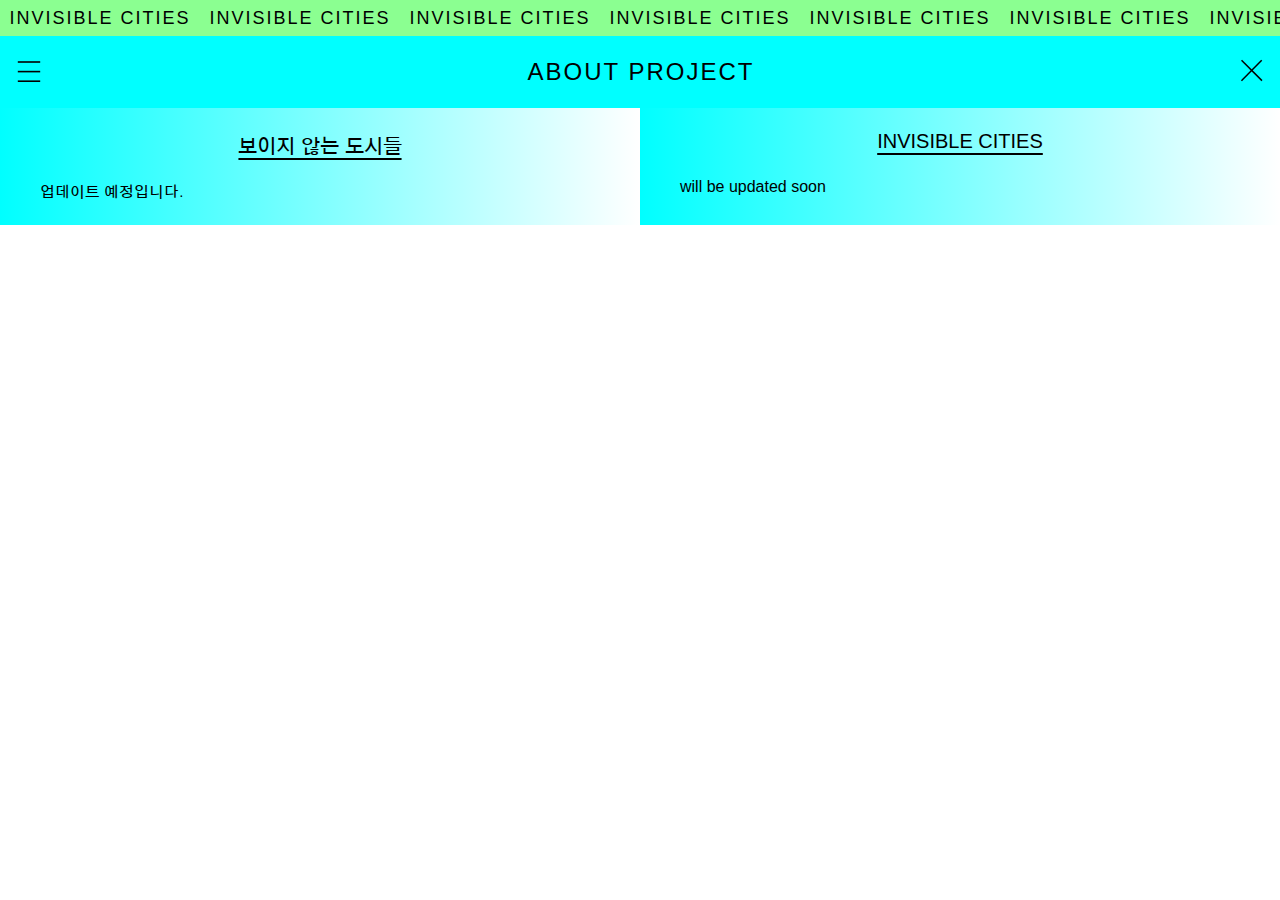
<file: about.html>
<!DOCTYPE html>
<html lang="en">
  <head>
    <meta charset="UTF-8">
    <meta http-equiv="X-UA-Compatible" content="IE=edge">
    <meta name="viewport" content="width=device-width, initial-scale=1.0">
    <link rel="stylesheet" href="assets/style.css">
    <title>Invisible Cities</title>
  </head>
  <body>
      <div class="banner-wrapper">
        <div class="banner-1">
          <div>INVISIBLE CITIES</div>
          <div>INVISIBLE CITIES</div>
          <div>INVISIBLE CITIES</div>
          <div>INVISIBLE CITIES</div>
          <div>INVISIBLE CITIES</div>
          <div>INVISIBLE CITIES</div>
          <div>INVISIBLE CITIES</div>
          <div>INVISIBLE CITIES</div>
          <div>INVISIBLE CITIES</div>
          <div>INVISIBLE CITIES</div>
        </div>
        <div class="banner-2">
          <div>INVISIBLE CITIES</div>
          <div>INVISIBLE CITIES</div>
          <div>INVISIBLE CITIES</div>
          <div>INVISIBLE CITIES</div>
          <div>INVISIBLE CITIES</div>
          <div>INVISIBLE CITIES</div>
          <div>INVISIBLE CITIES</div>
          <div>INVISIBLE CITIES</div>
          <div>INVISIBLE CITIES</div>
          <div>INVISIBLE CITIES</div>
        </div>
      </div>

      <div class="menu-popup hidden">
        <div class="menu-text">
          <div class="mt menu-intro">
            <a href="index.html">INTRO</a>
          </div>
          <div class="mt menu-about">
            <a href="about.html">ABOUT PROJECT</a>
          </div>
          <div class="mt menu-invsible-cities">
            <a href="invisible-cities.html">INVISIBLE CITIES</a>
          </div>
          <div class="mt menu-habitants">
            <a href="habitants.html">HABITANTS</a>
          </div>
          <div class="mt menu-data-silo">
            <a href="data-silo.html">DATA SILO</a>
          </div>
          <div class="mt menu-credits">
            <a href="credits.html">CREDITS</a>
          </div>
        </div>
        <div class="menu-sns">
          <div class="menu-facebook">
            <a href="https://facebook.com">
              <img class="logo facebook" src="assets/facebook.png">
            </a>
          </div>
          <div class="menu-instagram">
            <a href="https://instagram.com">
              <img class="logo instagram" src="assets/instagram.png">
            </a>
          </div>
        </div>
      </div>

      <div class="content-wrapper">
        <div class="nav-top about">
          <div class="menu">
            <img id="hamburger" src="assets/hamburger.svg" width="32" height="32" />
          </div>
          <div class="menu-title">ABOUT PROJECT</div>
          <div class="menu-exit">
            <a href="index.html">
              <img src="assets/close.svg" width="30" height="30" />
            </a>
          </div>
        </div>
        <div class="content about">
          <div class="korean-text about-gradient">
            <div class="korean-title">보이지 않는 도시들</div>
            <p class="korean-content">업데이트 예정입니다.</p>
          </div>
          <div class="english-text about-gradient">
            <div class="english-title">INVISIBLE CITIES</div>
            <p class="english-content">
              will be updated soon
              <br />
            </p>
          </div>
        </div>
      </div>
    </div>
    <script type="text/javascript" src="assets/menu.js"></script>
  </body>
</html>
</file>
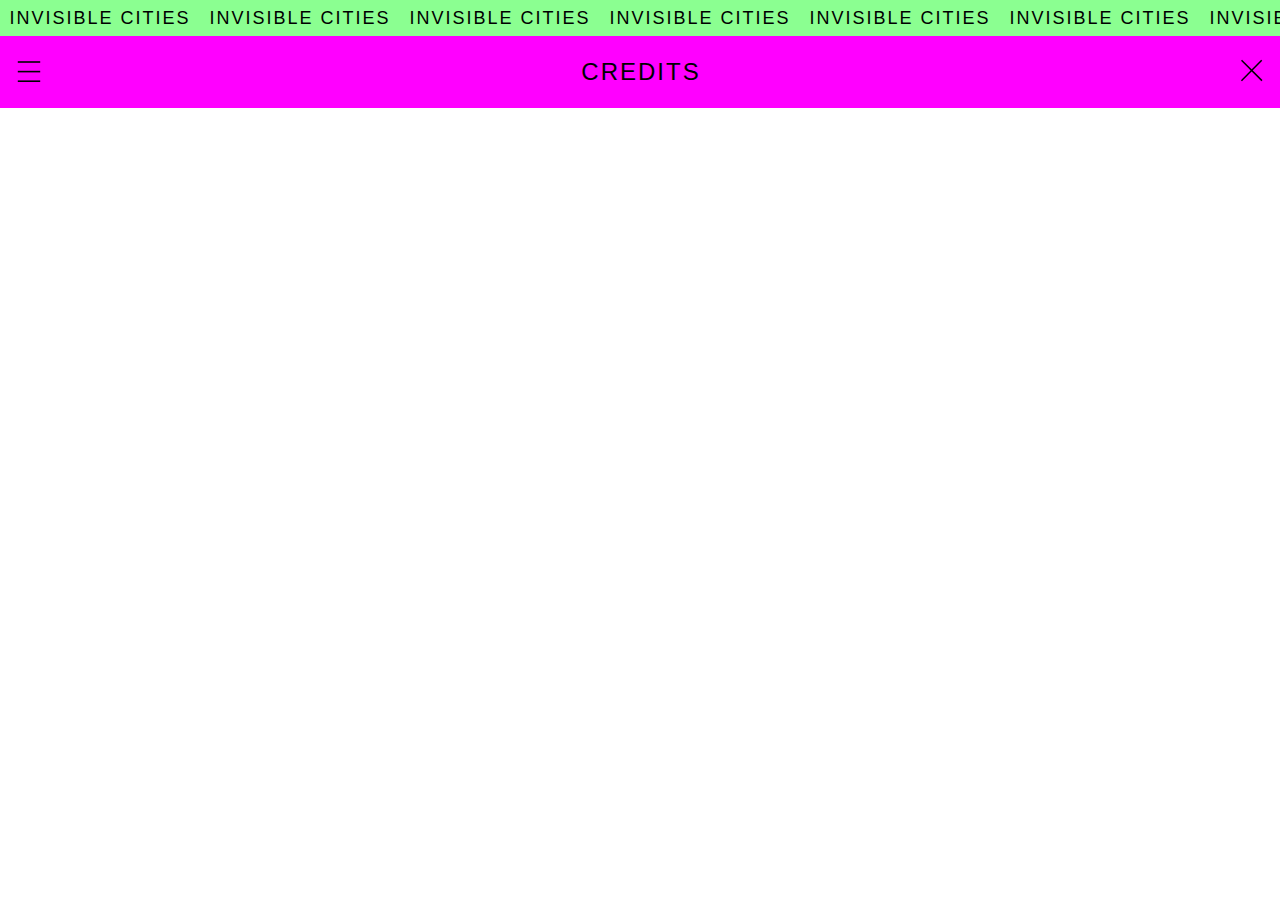
<file: credits.html>
<!DOCTYPE html>
<html lang="en">

  <head>
    <meta charset="UTF-8">
    <meta http-equiv="X-UA-Compatible" content="IE=edge">
    <meta name="viewport" content="width=device-width, initial-scale=1.0">
    <link rel="stylesheet" href="assets/style.css">
    <title>Invisible Cities</title>
  </head>

  <body>
    <div class="banner-wrapper">
      <div class="banner-1">
        <div>INVISIBLE CITIES</div>
        <div>INVISIBLE CITIES</div>
        <div>INVISIBLE CITIES</div>
        <div>INVISIBLE CITIES</div>
        <div>INVISIBLE CITIES</div>
        <div>INVISIBLE CITIES</div>
        <div>INVISIBLE CITIES</div>
        <div>INVISIBLE CITIES</div>
        <div>INVISIBLE CITIES</div>
        <div>INVISIBLE CITIES</div>
      </div>
      <div class="banner-2">
        <div>INVISIBLE CITIES</div>
        <div>INVISIBLE CITIES</div>
        <div>INVISIBLE CITIES</div>
        <div>INVISIBLE CITIES</div>
        <div>INVISIBLE CITIES</div>
        <div>INVISIBLE CITIES</div>
        <div>INVISIBLE CITIES</div>
        <div>INVISIBLE CITIES</div>
        <div>INVISIBLE CITIES</div>
        <div>INVISIBLE CITIES</div>
      </div>
    </div>


    <div class="menu-popup hidden">
      <div class="menu-text">
        <div class="mt menu-intro">
          <a href="index.html">INTRO</a>
        </div>
        <div class="mt menu-about">
          <a href="about.html">ABOUT PROJECT</a>
        </div>
        <div class="mt menu-invsible-cities">
          <a href="invisible-cities.html">INVISIBLE CITIES</a>
        </div>
        <div class="mt menu-habitants">
          <a href="habitants.html">HABITANTS</a>
        </div>
        <div class="mt menu-data-silo">
          <a href="data-silo.html">DATA SILO</a>
        </div>
        <div class="mt menu-credits">
          <a href="credits.html">CREDITS</a>
        </div>
      </div>
      <div class="menu-sns">
        <div class="menu-facebook">
          <a href="https://facebook.com">
            <img class="logo facebook" src="assets/facebook.png">
          </a>
        </div>
        <div class="menu-instagram">
          <a href="https://instagram.com">
            <img class="logo instagram" src="assets/instagram.png">
          </a>
        </div>
      </div>
    </div>

    <div class="content-wrapper credits">
      <div class="nav-top credits">
        <div class="menu">
          <img id="hamburger" src="assets/hamburger.svg" width="32" height="32" />
        </div>
        <div class="menu-title">CREDITS</div>
        <div class="menu-exit">
          <a href="index.html">
            <img src="assets/close.svg" width="30" height="30" />
          </a>
        </div>
      </div>

      <div class="content credits">
        <div class="credits-gradient"></div>
        <div class="credits-gradient"></div>
        <div class="credits-gradient"></div>
      </div>
    </div>

    <script type="text/javascript" src="assets/menu.js"></script>
  </body>

</html>
</file>
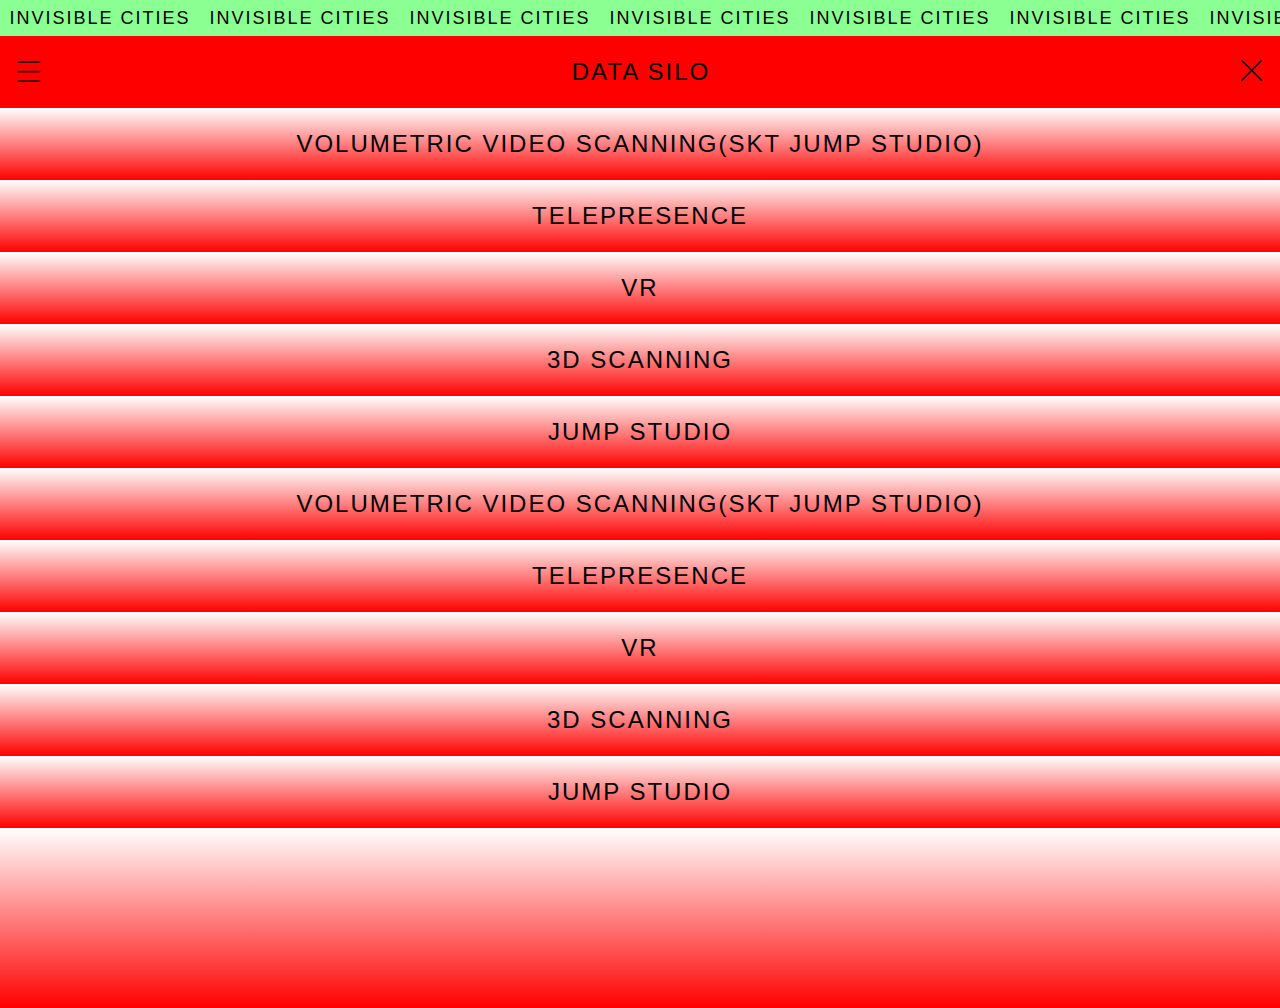
<file: data-silo.html>
<!DOCTYPE html>
<html lang="en">
  <head>
    <meta charset="UTF-8">
    <meta http-equiv="X-UA-Compatible" content="IE=edge">
    <meta name="viewport" content="width=device-width, initial-scale=1.0">
    <link rel="stylesheet" href="assets/style.css">
    <title>Invisible Cities</title>
  </head>
  <body>
    <div class="banner-wrapper">
      <div class="banner-1">
        <div>INVISIBLE CITIES</div>
        <div>INVISIBLE CITIES</div>
        <div>INVISIBLE CITIES</div>
        <div>INVISIBLE CITIES</div>
        <div>INVISIBLE CITIES</div>
        <div>INVISIBLE CITIES</div>
        <div>INVISIBLE CITIES</div>
        <div>INVISIBLE CITIES</div>
        <div>INVISIBLE CITIES</div>
        <div>INVISIBLE CITIES</div>
      </div>
      <div class="banner-2">
        <div>INVISIBLE CITIES</div>
        <div>INVISIBLE CITIES</div>
        <div>INVISIBLE CITIES</div>
        <div>INVISIBLE CITIES</div>
        <div>INVISIBLE CITIES</div>
        <div>INVISIBLE CITIES</div>
        <div>INVISIBLE CITIES</div>
        <div>INVISIBLE CITIES</div>
        <div>INVISIBLE CITIES</div>
        <div>INVISIBLE CITIES</div>
      </div>
    </div>

    <div class="menu-popup hidden">
      <div class="menu-text">
        <div class="mt menu-intro">
          <a href="index.html">INTRO</a>
        </div>
        <div class="mt menu-about">
          <a href="about.html">ABOUT PROJECT</a>
        </div>
        <div class="mt menu-invsible-cities">
          <a href="invisible-cities.html">INVISIBLE CITIES</a>
        </div>
        <div class="mt menu-habitants">
          <a href="habitants.html">HABITANTS</a>
        </div>
        <div class="mt menu-data-silo">
          <a href="data-silo.html">DATA SILO</a>
        </div>
        <div class="mt menu-credits">
          <a href="credits.html">CREDITS</a>
        </div>
      </div>
      <div class="menu-sns">
        <div class="menu-facebook">
          <a href="https://facebook.com">
            <img class="logo facebook" src="assets/facebook.png">
          </a>
        </div>
        <div class="menu-instagram">
          <a href="https://instagram.com">
            <img class="logo instagram" src="assets/instagram.png">
          </a>
        </div>
      </div>
    </div>

    <div class="content-wrapper">
      <div class="nav-top data-silo">
        <div class="menu">
          <img id="hamburger" src="assets/hamburger.svg" width="32" height="32" />
        </div>
        <div class="menu-title">DATA SILO</div>
        <div class="menu-exit">
          <a href="index.html">
            <img src="assets/close.svg" width="30" height="30" />
          </a>
        </div>
      </div>

      <div class="content data-silo">

        <div class="list-item data-silo-gradient list-item-enlarge">VOLUMETRIC VIDEO SCANNING(SKT JUMP STUDIO)</div>
        <div class="slidedown hidden">
          <div class="photo">
              <img src="assets/habitants/sample.png">
              <div class="photo-caption">
                <a href="assets/data-silo/sample.pdf">VIEW PDF</a>
              </div>
          </div>
          <div class="korean-text">
            <div class="korean-title">
              볼류메트릭 비디오 스캐닝
            </div>
            <p class="korean-content">
              '포맷'은 소프트웨어 코드를 사용하여 만든 단편 영화입니다.
              실제 데이터 위성 이미지를 통해 여행하고 합성 구름 형성 구조를 횡단하는 동안 청중은 우주 비행사의 역할을 맡아 소외되지만 친숙한 환경에서 다양한 거시적 및 미시적 수준에서 느리게 변화하는
              오디오 및 시각적 텍스처를 관찰하도록 초대됩니다.
            </p>
          </div>
          <div class="english-text">
            <div class="english-title">
              VOLUMETRIC VIDEO SCANNING
            </div>
            <p class="english-content">
              ‘Formations’ is a short film created with the use of software code. While travelling through real data
              satellite imagery and traversing constructs of synthetic cloud formations, the audience is invited to take
              on the role of an astronaut, observing slow changing audio and visual textures on various macro and micro
              scale levels in an alienated but familiar setting.
            </p>
          </div>
        </div>

        <div class="list-item data-silo-gradient">TELEPRESENCE</div>
        <div class="slidedown hidden">
          <div class="photo">
            <img src="assets/habitants/sample.png">
            <div class="photo-caption">
              <a href="assets/data-silo/sample.pdf">VIEW PDF</a>
            </div>
          </div>
          <div class="korean-text">
            <div class="korean-title">
              볼류메트릭 비디오 스캐닝
            </div>
            <p class="korean-content">
              '포맷'은 소프트웨어 코드를 사용하여 만든 단편 영화입니다.
              실제 데이터 위성 이미지를 통해 여행하고 합성 구름 형성 구조를 횡단하는 동안 청중은 우주 비행사의 역할을 맡아 소외되지만 친숙한 환경에서 다양한 거시적 및 미시적 수준에서 느리게 변화하는
              오디오 및 시각적 텍스처를 관찰하도록 초대됩니다.
            </p>
          </div>
          <div class="english-text">
            <div class="english-title">
              VOLUMETRIC VIDEO SCANNING
            </div>
            <p class="english-content">
              ‘Formations’ is a short film created with the use of software code. While travelling through real data
              satellite imagery and traversing constructs of synthetic cloud formations, the audience is invited to take
              on the role of an astronaut, observing slow changing audio and visual textures on various macro and micro
              scale levels in an alienated but familiar setting.
            </p>
          </div>
        </div>

        <div class="list-item data-silo-gradient">VR</div>
        <div class="slidedown hidden">
          <div class="photo">
            <img src="assets/habitants/sample.png">
            <div class="photo-caption">
              <a href="assets/data-silo/sample.pdf">VIEW PDF</a>
            </div>
          </div>
          <div class="korean-text">
            <div class="korean-title">
              볼류메트릭 비디오 스캐닝
            </div>
            <p class="korean-content">
              '포맷'은 소프트웨어 코드를 사용하여 만든 단편 영화입니다.
              실제 데이터 위성 이미지를 통해 여행하고 합성 구름 형성 구조를 횡단하는 동안 청중은 우주 비행사의 역할을 맡아 소외되지만 친숙한 환경에서 다양한 거시적 및 미시적 수준에서 느리게 변화하는
              오디오 및 시각적 텍스처를 관찰하도록 초대됩니다.
            </p>
          </div>
          <div class="english-text">
            <div class="english-title">
              VOLUMETRIC VIDEO SCANNING
            </div>
            <p class="english-content">
              ‘Formations’ is a short film created with the use of software code. While travelling through real data
              satellite imagery and traversing constructs of synthetic cloud formations, the audience is invited to take
              on the role of an astronaut, observing slow changing audio and visual textures on various macro and micro
              scale levels in an alienated but familiar setting.
            </p>
          </div>
        </div>

        <div class="list-item data-silo-gradient">3D SCANNING</div>
        <div class="slidedown hidden">
          <div class="photo">
            <img src="assets/habitants/sample.png">
            <div class="photo-caption">
              <a href="assets/data-silo/sample.pdf">VIEW PDF</a>
            </div>
          </div>
          <div class="korean-text">
            <div class="korean-title">
              볼류메트릭 비디오 스캐닝
            </div>
            <p class="korean-content">
              '포맷'은 소프트웨어 코드를 사용하여 만든 단편 영화입니다.
              실제 데이터 위성 이미지를 통해 여행하고 합성 구름 형성 구조를 횡단하는 동안 청중은 우주 비행사의 역할을 맡아 소외되지만 친숙한 환경에서 다양한 거시적 및 미시적 수준에서 느리게 변화하는
              오디오 및 시각적 텍스처를 관찰하도록 초대됩니다.
            </p>
          </div>
          <div class="english-text">
            <div class="english-title">
              VOLUMETRIC VIDEO SCANNING
            </div>
            <p class="english-content">
              ‘Formations’ is a short film created with the use of software code. While travelling through real data
              satellite imagery and traversing constructs of synthetic cloud formations, the audience is invited to take
              on the role of an astronaut, observing slow changing audio and visual textures on various macro and micro
              scale levels in an alienated but familiar setting.
            </p>
          </div>
        </div>

        <div class="list-item data-silo-gradient">JUMP STUDIO</div>
        <div class="slidedown hidden">
          <div class="photo">
            <img src="assets/habitants/sample.png">
            <div class="photo-caption">
              <a href="assets/data-silo/sample.pdf">VIEW PDF</a>
            </div>
          </div>
          <div class="korean-text">
            <div class="korean-title">
              볼류메트릭 비디오 스캐닝
            </div>
            <p class="korean-content">
              '포맷'은 소프트웨어 코드를 사용하여 만든 단편 영화입니다.
              실제 데이터 위성 이미지를 통해 여행하고 합성 구름 형성 구조를 횡단하는 동안 청중은 우주 비행사의 역할을 맡아 소외되지만 친숙한 환경에서 다양한 거시적 및 미시적 수준에서 느리게 변화하는
              오디오 및 시각적 텍스처를 관찰하도록 초대됩니다.
            </p>
          </div>
          <div class="english-text">
            <div class="english-title">
              VOLUMETRIC VIDEO SCANNING
            </div>
            <p class="english-content">
              ‘Formations’ is a short film created with the use of software code. While travelling through real data
              satellite imagery and traversing constructs of synthetic cloud formations, the audience is invited to take
              on the role of an astronaut, observing slow changing audio and visual textures on various macro and micro
              scale levels in an alienated but familiar setting.
            </p>
          </div>
        </div>

        <div class="list-item data-silo-gradient list-item-enlarge">VOLUMETRIC VIDEO SCANNING(SKT JUMP STUDIO)</div>
        <div class="slidedown hidden">
          <div class="photo">
            <img src="assets/habitants/sample.png">
            <div class="photo-caption">
              <a href="assets/data-silo/sample.pdf">VIEW PDF</a>
            </div>
          </div>
          <div class="korean-text">
            <div class="korean-title">
              볼류메트릭 비디오 스캐닝
            </div>
            <p class="korean-content">
              '포맷'은 소프트웨어 코드를 사용하여 만든 단편 영화입니다.
              실제 데이터 위성 이미지를 통해 여행하고 합성 구름 형성 구조를 횡단하는 동안 청중은 우주 비행사의 역할을 맡아 소외되지만 친숙한 환경에서 다양한 거시적 및 미시적 수준에서 느리게 변화하는
              오디오 및 시각적 텍스처를 관찰하도록 초대됩니다.
            </p>
          </div>
          <div class="english-text">
            <div class="english-title">
              VOLUMETRIC VIDEO SCANNING
            </div>
            <p class="english-content">
              ‘Formations’ is a short film created with the use of software code. While travelling through real data
              satellite imagery and traversing constructs of synthetic cloud formations, the audience is invited to take
              on the role of an astronaut, observing slow changing audio and visual textures on various macro and micro
              scale levels in an alienated but familiar setting.
            </p>
          </div>
        </div>

        <div class="list-item data-silo-gradient">TELEPRESENCE</div>
        <div class="slidedown hidden">
          <div class="photo">
            <img src="assets/habitants/sample.png">
            <div class="photo-caption">
              <a href="assets/data-silo/sample.pdf">VIEW PDF</a>
            </div>
          </div>
          <div class="korean-text">
            <div class="korean-title">
              볼류메트릭 비디오 스캐닝
            </div>
            <p class="korean-content">
              '포맷'은 소프트웨어 코드를 사용하여 만든 단편 영화입니다.
              실제 데이터 위성 이미지를 통해 여행하고 합성 구름 형성 구조를 횡단하는 동안 청중은 우주 비행사의 역할을 맡아 소외되지만 친숙한 환경에서 다양한 거시적 및 미시적 수준에서 느리게 변화하는
              오디오 및 시각적 텍스처를 관찰하도록 초대됩니다.
            </p>
          </div>
          <div class="english-text">
            <div class="english-title">
              VOLUMETRIC VIDEO SCANNING
            </div>
            <p class="english-content">
              ‘Formations’ is a short film created with the use of software code. While travelling through real data
              satellite imagery and traversing constructs of synthetic cloud formations, the audience is invited to take
              on the role of an astronaut, observing slow changing audio and visual textures on various macro and micro
              scale levels in an alienated but familiar setting.
            </p>
          </div>
        </div>

        <div class="list-item data-silo-gradient">VR</div>
        <div class="slidedown hidden">
          <div class="photo">
            <img src="assets/habitants/sample.png">
            <div class="photo-caption">
              <a href="assets/data-silo/sample.pdf">VIEW PDF</a>
            </div>
          </div>
          <div class="korean-text">
            <div class="korean-title">
              볼류메트릭 비디오 스캐닝
            </div>
            <p class="korean-content">
              '포맷'은 소프트웨어 코드를 사용하여 만든 단편 영화입니다.
              실제 데이터 위성 이미지를 통해 여행하고 합성 구름 형성 구조를 횡단하는 동안 청중은 우주 비행사의 역할을 맡아 소외되지만 친숙한 환경에서 다양한 거시적 및 미시적 수준에서 느리게 변화하는
              오디오 및 시각적 텍스처를 관찰하도록 초대됩니다.
            </p>
          </div>
          <div class="english-text">
            <div class="english-title">
              VOLUMETRIC VIDEO SCANNING
            </div>
            <p class="english-content">
              ‘Formations’ is a short film created with the use of software code. While travelling through real data
              satellite imagery and traversing constructs of synthetic cloud formations, the audience is invited to take
              on the role of an astronaut, observing slow changing audio and visual textures on various macro and micro
              scale levels in an alienated but familiar setting.
            </p>
          </div>
        </div>

        <div class="list-item data-silo-gradient">3D SCANNING</div>
        <div class="slidedown hidden">
          <div class="photo">
            <img src="assets/habitants/sample.png">
            <div class="photo-caption">
              <a href="assets/data-silo/sample.pdf">VIEW PDF</a>
            </div>
          </div>
          <div class="korean-text">
            <div class="korean-title">
              볼류메트릭 비디오 스캐닝
            </div>
            <p class="korean-content">
              '포맷'은 소프트웨어 코드를 사용하여 만든 단편 영화입니다.
              실제 데이터 위성 이미지를 통해 여행하고 합성 구름 형성 구조를 횡단하는 동안 청중은 우주 비행사의 역할을 맡아 소외되지만 친숙한 환경에서 다양한 거시적 및 미시적 수준에서 느리게 변화하는
              오디오 및 시각적 텍스처를 관찰하도록 초대됩니다.
            </p>
          </div>
          <div class="english-text">
            <div class="english-title">
              VOLUMETRIC VIDEO SCANNING
            </div>
            <p class="english-content">
              ‘Formations’ is a short film created with the use of software code. While travelling through real data
              satellite imagery and traversing constructs of synthetic cloud formations, the audience is invited to take
              on the role of an astronaut, observing slow changing audio and visual textures on various macro and micro
              scale levels in an alienated but familiar setting.
            </p>
          </div>
        </div>

        <div class="list-item data-silo-gradient">JUMP STUDIO</div>
        <div class="slidedown hidden">
          <div class="photo">
            <img src="assets/habitants/sample.png">
            <div class="photo-caption">
              <a href="assets/data-silo/sample.pdf">VIEW PDF</a>
            </div>
          </div>
          <div class="korean-text">
            <div class="korean-title">
              볼류메트릭 비디오 스캐닝
            </div>
            <p class="korean-content">
              '포맷'은 소프트웨어 코드를 사용하여 만든 단편 영화입니다.
              실제 데이터 위성 이미지를 통해 여행하고 합성 구름 형성 구조를 횡단하는 동안 청중은 우주 비행사의 역할을 맡아 소외되지만 친숙한 환경에서 다양한 거시적 및 미시적 수준에서 느리게 변화하는
              오디오 및 시각적 텍스처를 관찰하도록 초대됩니다.
            </p>
          </div>
          <div class="english-text">
            <div class="english-title">
              VOLUMETRIC VIDEO SCANNING
            </div>
            <p class="english-content">
              ‘Formations’ is a short film created with the use of software code. While travelling through real data
              satellite imagery and traversing constructs of synthetic cloud formations, the audience is invited to take
              on the role of an astronaut, observing slow changing audio and visual textures on various macro and micro
              scale levels in an alienated but familiar setting.
            </p>
          </div>
        </div>
        <div class="footer-item-data">

        </div>
      </div>
    </div>
    <script type="text/javascript" src="assets/toggle.js"></script>
    <script type="text/javascript" src="assets/menu.js"></script>
  </body>
</html>
</file>
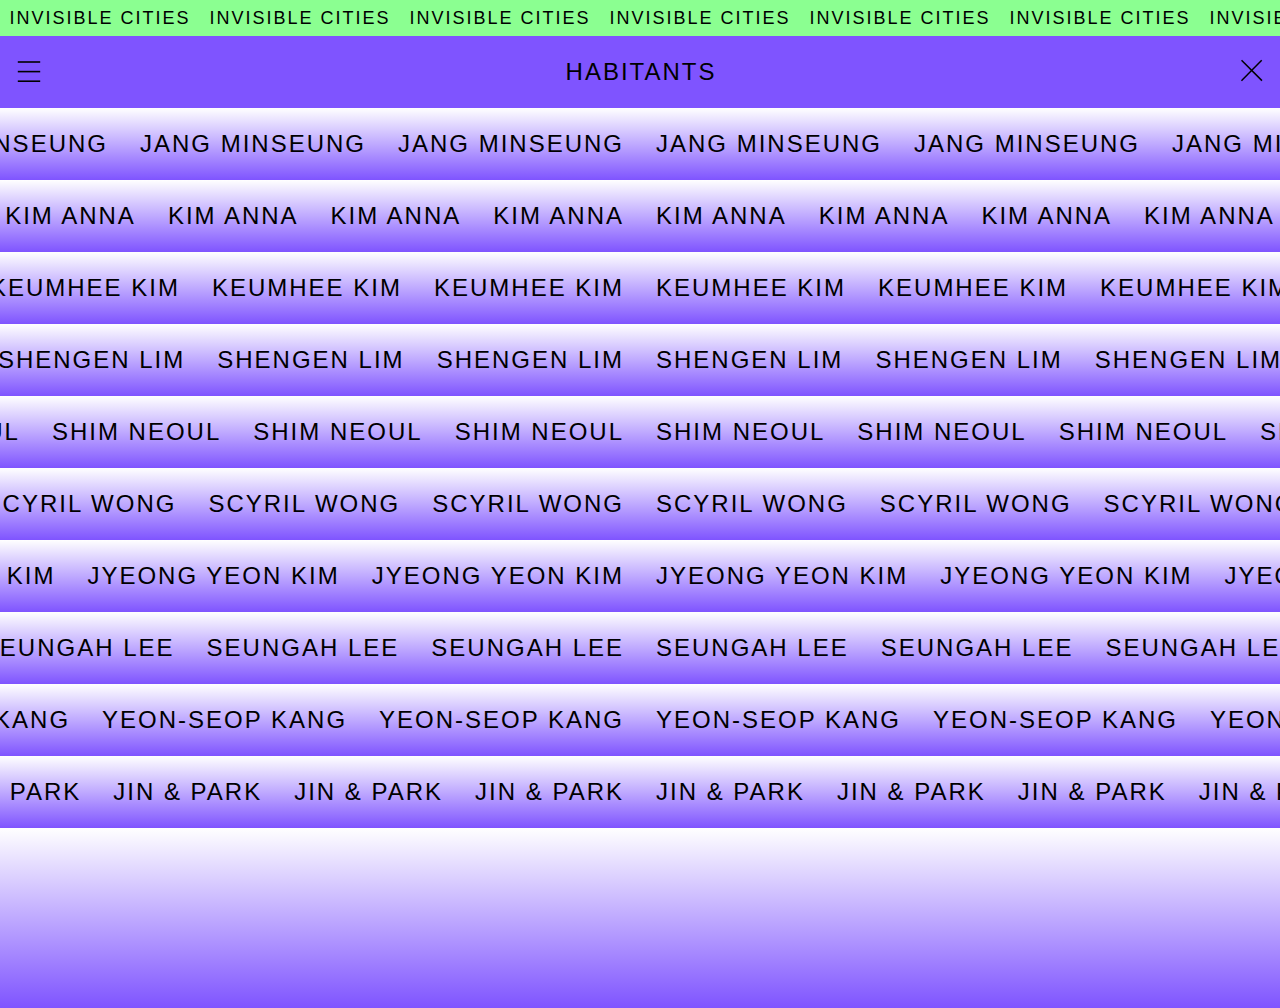
<file: habitants.html>
<!DOCTYPE html>
<html lang="en">
  <head>
    <meta charset="UTF-8">
    <meta http-equiv="X-UA-Compatible" content="IE=edge">
    <meta name="viewport" content="width=device-width, initial-scale=1.0">
    <link rel="stylesheet" href="assets/style.css">
    <title>Invisible Cities</title>
  </head>
  <body>
    <div class="container">
      <div class="banner-wrapper">
        <div class="banner-1">
          <div>INVISIBLE CITIES</div>
          <div>INVISIBLE CITIES</div>
          <div>INVISIBLE CITIES</div>
          <div>INVISIBLE CITIES</div>
          <div>INVISIBLE CITIES</div>
          <div>INVISIBLE CITIES</div>
          <div>INVISIBLE CITIES</div>
          <div>INVISIBLE CITIES</div>
          <div>INVISIBLE CITIES</div>
          <div>INVISIBLE CITIES</div>
        </div>
        <div class="banner-2">
          <div>INVISIBLE CITIES</div>
          <div>INVISIBLE CITIES</div>
          <div>INVISIBLE CITIES</div>
          <div>INVISIBLE CITIES</div>
          <div>INVISIBLE CITIES</div>
          <div>INVISIBLE CITIES</div>
          <div>INVISIBLE CITIES</div>
          <div>INVISIBLE CITIES</div>
          <div>INVISIBLE CITIES</div>
          <div>INVISIBLE CITIES</div>
        </div>
      </div>

      <div class="menu-popup hidden">
        <div class="menu-text">
          <div class="mt menu-intro">
            <a href="index.html">INTRO</a>
          </div>
          <div class="mt menu-about">
            <a href="about.html">ABOUT PROJECT</a>
          </div>
          <div class="mt menu-invsible-cities">
            <a href="invisible-cities.html">INVISIBLE CITIES</a>
          </div>
          <div class="mt menu-habitants">
            <a href="habitants.html">HABITANTS</a>
          </div>
          <div class="mt menu-data-silo">
            <a href="data-silo.html">DATA SILO</a>
          </div>
          <div class="mt menu-credits">
            <a href="credits.html">CREDITS</a>
          </div>
        </div>
        <div class="menu-sns">
          <div class="menu-facebook">
            <a href="https://facebook.com">
              <img class="logo facebook" src="assets/facebook.png">
            </a>
          </div>
          <div class="menu-instagram">
            <a href="https://instagram.com">
              <img class="logo instagram" src="assets/instagram.png">
            </a>
          </div>
        </div>
      </div>

      <div class="content-wrapper habitants">
        <div class="nav-top habitants">
          <div class="menu">
            <img id="hamburger" src="assets/hamburger.svg" width="32" height="32" />
          </div>
          <div class="menu-title">HABITANTS</div>
          <div class="menu-exit">
            <a href="index.html">
              <img src="assets/close.svg" width="30" height="30" />
            </a>
          </div>
        </div>

        <div class="content habitants">
          <div class="list-item habitants-gradient">
            <!-- <div class="list-item-banner">ANNA KIM</div>
            <div class="list-item-banner">ANNA KIM</div>
            <div class="list-item-banner">ANNA KIM</div>
            <div class="list-item-banner">ANNA KIM</div>
            <div class="list-item-banner">ANNA KIM</div>
            <div class="list-item-banner">ANNA KIM</div>
            <div class="list-item-banner">ANNA KIM</div>
            <div class="list-item-banner">ANNA KIM</div>
            <div class="list-item-banner">ANNA KIM</div> -->

            <div class="list-item-banner-1">
              <div>JANG MINSEUNG</div>
              <div>JANG MINSEUNG</div>
              <div>JANG MINSEUNG</div>
              <div>JANG MINSEUNG</div>
              <div>JANG MINSEUNG</div>
              <div>JANG MINSEUNG</div>
              <div>JANG MINSEUNG</div>
              <div>JANG MINSEUNG</div>
              <div>JANG MINSEUNG</div>
              <div>JANG MINSEUNG</div>

            </div>
            <div class="list-item-banner-2">
              <div>JANG MINSEUNG</div>
              <div>JANG MINSEUNG</div>
              <div>JANG MINSEUNG</div>
              <div>JANG MINSEUNG</div>
              <div>JANG MINSEUNG</div>
              <div>JANG MINSEUNG</div>
              <div>JANG MINSEUNG</div>
              <div>JANG MINSEUNG</div>
              <div>JANG MINSEUNG</div>
              <div>JANG MINSEUNG</div>
            </div>
          </div>
          <div class="slidedown hidden">
            <div class="photo">
              <img src="assets/photo/jms.jpg">
              <div class="photo-caption">
                <a href="http://www.an-kim-na.com"></a>
              </div>
            </div>
            <div class="korean-text">
              <div class="korean-title">장민승, 예술가, 한국</div>
              <p class="korean-content">
                대학에서 조각을 전공한 장민승은 가구제작자와 디자이너로, 상업영화의 음악 코디네이터와 프로듀서로 활동하며 다양한 분야에서 작업의 영역을 확장해왔다. 이러한 다각적인 경험으로부터 가져온 언어와 장치를 통해, 장민승이 직면하는 현실의 단편들은 엮이고 걸러지기를 반복하며 정제되고 우회적인 어떤 것으로 그 모습을 드러낸다. 장민승은 분야를 가리지 않고 방법론을 빌리고 여러 장르를 오가는 협업을 시도하지만, 예술에 있어서의 형식미와 그것이 끌어내는 쾌감을 중시하는 그의 작업은 언술과 감정의 격렬함을 구체적이고 직설적으로 발화(發話)하기보다는 절제되었기에 더 많은 의미를 함축할 수밖에 없는 공백(空白)으로 귀결된다.
주요 개인전으로는 ‹家具八字: hidden track›(2014, 스페이스 윌링앤딜링, 서울), ‹水聲十景›(2011, 조현갤러리, 부산), ‹A multi-culture›(2010, 원앤제이갤러리, 서울), ‹水聲十景›(2010, 아트라운지디방, 서울), ‹Intermission›(2008, 서미앤투스, 서울) 등이 있으며, 국내외에서 열린 다수의 단체전에 참여하였다. 작곡가 정재일과 함께 작업한 ‹上林›(2014, 함양), ‹the moments›(2012, 원앤제이갤러리, 서울), ‹spheres part I: MAP›(2011, 문래예술공장, 서울) 등의 협업 프로젝트를 통해 다양한 관심사를 드러내왔다. 2014년 ‹voiceless› 에르메스 미술상을 수상했다. </p>
            </div>
            <div class="english-text">
              <div class="english-title">JANG MINSEUNG, ARTIST, KOREA</div>
              <p class="english-content">
                Jang Minseung works across various disciplines including sculpture, furniture design, photography, video, and sound, addressing place and cultural and social issues. In 2005 he exhibited sculptural installations  influenced by his interest in furniture design. In these works furniture is seen not as objects that draw attention to themselves, but as items that reflect their environment and culture. Instead of function or appearance, JANG emphasized the setting of these furniture, and documented them in photographs that reflect different cultural and social patterns of behavior. Su Seong Sip Gyeong is a series of photographs taken between 2008-2009 that document the demolition of Okin Simin Apartment Complex. This apartment complex was built in 1971 as part of the first municipal plan to construct Western-style multi-unit housing in Seoul and was demolished in 2008 to restore the city’s traditional landscape. The photographs document a vanishing landscape, capturing views of Inwangsan from the demolition site.

              </p>
            </div>
          </div>
        </div>

        <div class="content habitants">
          <div class="list-item habitants-gradient">
            <div class="list-item-banner-1">
              <div>KIM ANNA</div>
              <div>KIM ANNA</div>
              <div>KIM ANNA</div>
              <div>KIM ANNA</div>
              <div>KIM ANNA</div>
              <div>KIM ANNA</div>
              <div>KIM ANNA</div>
              <div>KIM ANNA</div>
              <div>KIM ANNA</div>
              <div>KIM ANNA</div>
            </div>
            <div class="list-item-banner-2">
              <div>KIM ANNA</div>
              <div>KIM ANNA</div>
              <div>KIM ANNA</div>
              <div>KIM ANNA</div>
              <div>KIM ANNA</div>
              <div>KIM ANNA</div>
              <div>KIM ANNA</div>
              <div>KIM ANNA</div>
              <div>KIM ANNA</div>
              <div>KIM ANNA</div>
            </div>
          </div>
          <div class="slidedown hidden">
            <div class="photo">
              <img src="assets/photo/kan.jpg">
              <div class="photo-caption"><a href="http://www.an-kim-na.com"></a></div>
            </div>
            <div class="korean-text">
              <div class="korean-title">
                김안나, 예술가, 한국
              </div>
              <p class="korean-content">
                김안나는 현재 광주에 기반을 두고 활동하는 멀티미디어 아티스트다. 미국 캘리포니아 로스엔젤레스 출신인 그녀는 기술과 자연에 대한 인류의 관계를 살펴봄으로써 존재론과 인류세 문제를 탐구한다.
                한국계 미국인으로서 9.11 테러와 이후 오늘날까지 계속되고 있는 전쟁으로부터 깊게 영향을 받았다. 그녀의 작품은 개인적, 사회적 폭력의 심리적 트라우마에 대한 대처를 다루며 이상주의,
                희망, 치유의 가능성에 대해 모색하고 있다.
              </p>
            </div>
            <div class="english-text">
              <div class="english-title">
                KIM ANNA, ARTIST, KOREA
              </div>
              <p class="english-content">
                Anna Kim is a multi-media artist currently based in Daegu, South Korea. Originally from Los Angeles,
                California, she explores issues of ontology and the Anthropocene, especially through examining humanity’s
                relationship to technology and nature. As a Korean- American, she was deeply influenced by the 9/11
                attacks and
                the subsequent wars which are still ongoing today. Her work addresses coping with psychological traumas of
                violence, both personal and societal, and contemplates on the possibility of idealism, hope, and healing.
                www.an-kim-na.com
              </p>
            </div>
          </div>

        </div>

        <div class="content habitants">
          <div class="list-item habitants-gradient">
            <div class="list-item-banner-1">
              <div>KEUMHEE KIM</div>
              <div>KEUMHEE KIM</div>
              <div>KEUMHEE KIM</div>
              <div>KEUMHEE KIM</div>
              <div>KEUMHEE KIM</div>
              <div>KEUMHEE KIM</div>
              <div>KEUMHEE KIM</div>
              <div>KEUMHEE KIM</div>
              <div>KEUMHEE KIM</div>
              <div>KEUMHEE KIM</div>
            </div>
            <div class="list-item-banner-2">
              <div>KEUMHEE KIM</div>
              <div>KEUMHEE KIM</div>
              <div>KEUMHEE KIM</div>
              <div>KEUMHEE KIM</div>
              <div>KEUMHEE KIM</div>
              <div>KEUMHEE KIM</div>
              <div>KEUMHEE KIM</div>
              <div>KEUMHEE KIM</div>
              <div>KEUMHEE KIM</div>
              <div>KEUMHEE KIM</div>
            </div>
          </div>
          <div class="slidedown hidden">
            <div class="photo">
              <img src="assets/photo/kkh.jpg">
              <div class="photo-caption"><a href="http://www.an-kim-na.com"></a></div>
            </div>
            <div class="korean-text">
              <div class="korean-title">
                김금희, 문학, 한국
              </div>
              <p class="korean-content">
                2009년 한국일보 신춘문예에 단편소설 「너의 도큐먼트」가 당선되어 작품 활동을 시작했다.  소설집 『센티멘털도 하루 이틀』 『너무 한낮의 연애』 『오직 한 사람의 차지』, 장편소설 『경애의 마음』 『복자에게』,  중편소설 『나의 사랑, 매기』, 짧은 소설 『나는 그것에 대해 아주 오랫동안 생각해』, 산문집 『사랑 밖의 모든 말들』이 있다. 신동엽문학상, 2016년 젊은작가상 대상, 현대문학상, 우현예술상, 2020년 김승옥문학상 대상, 오늘의 젊은 예술가상 등을 수상했다.
              </p>
            </div>
            <div class="english-text">
              <div class="english-title">
                KEUMHEE KIM, WRITER, KOREA
              </div>
              <p class="english-content">
                Kim Keumhee is a South Korean writer. She I was born in 1979 in Busan and grew up in Incheon. She made her literary debut in 2009 when her short story &lt;Your Documentary&gt; won the Korea Times New Writer's Contest. She published her first short story collection &lt;Sentimenteoldo haruiteul&gt; in 2014. The book won the 33rd Sin Dong-yup Prize for Literature. She has published writings such as &lt;Love in Too Mid-day&gt;, &lt;The Heart of Kyungae&gt;, &lt;My Love, Maggis&gt;, and &lt;I Think About It for a Long Time&gt;. Kim won the 2015-2017 Young Writer Award, 2016 Young Writer Award, Shin Dong-yup Literature Award, and Modern Literature Award.</p>
            </div>
          </div>




      </div>


        <div class="content habitants">
          <div class="list-item habitants-gradient">
            <div class="list-item-banner-1">
              <div>SHENGEN LIM</div>
              <div>SHENGEN LIM</div>
              <div>SHENGEN LIM</div>
              <div>SHENGEN LIM</div>
              <div>SHENGEN LIM</div>
              <div>SHENGEN LIM</div>
              <div>SHENGEN LIM</div>
              <div>SHENGEN LIM</div>
              <div>SHENGEN LIM</div>
              <div>SHENGEN LIM</div>
            </div>
            <div class="list-item-banner-2">
              <div>SHENGEN LIM</div>
              <div>SHENGEN LIM</div>
              <div>SHENGEN LIM</div>
              <div>SHENGEN LIM</div>
              <div>SHENGEN LIM</div>
              <div>SHENGEN LIM</div>
              <div>SHENGEN LIM</div>
              <div>SHENGEN LIM</div>
              <div>SHENGEN LIM</div>
              <div>SHENGEN LIM</div>
            </div>
          </div>
          <div class="slidedown hidden">
            <div class="photo">
              <img src="assets/photo/sgr.jpg">
              <div class="photo-caption"><a href="http://www.an-kim-na.com"></a></div>
            </div>
            <div class="korean-text">
              <div class="korean-title">
                림쉥겐, 예술가, 싱가포르
              </div>
              <p class="korean-content">
                1981년생인 림쉥겐은 현재 미적 경험으로서 공간, 시간, 정적과 진동을 탐구하는 다학제적 활동을 하고 있다. 그의 연구는 전통적인 예술활동을 새로운 관점으로 비추기위해 연금술적 프로세스와 기술적 방법론을 사용하여 현대 미디어아트와 문화의 문제를 다루고 있다. 그가 다루는 주제는 상실, 상호작용, 협상의 개념과 연관이 있다.
                싱가포르 LASALLE College of the Arts에서 순수예술을 전공하고 카이스트(KAIST)의 문화기술대학원 체험랩, 인터랙티브 미디어랩 등에서 기술연구원으로 활동했다.
                그는 싱가포르 Art Science Museum, Singapore Art Museum, Singapore Fringe Festival, Institute of Contemporary Arts Singapore, 알리앙스 프랑세즈 - 싱가포르, 칸토 갤러리(필리핀), 선샤인 미술(중국),  루앙프라방 제2회 국제비엔날레(라오스), Salford University(영국), National Art Center Tokyo(일본), MEME space Taipei(Taiwan)에서의 전시에 참여했다. 한동안 한국에 머무르며 <이방인> (루프 갤러리), <Flow International Performance Festival> (골목갤러리, 토탈미술관, 쿤스트할레 플라툰),  <On Video>(홍익대학교, 울산아트센터, 제7회 금강자연비엔날레, 광주 아시아문화센터 등에서의 전시에도 참여했다.
              </p>
            </div>
            <div class="english-text">
              <div class="english-title">
                SHENGEN LIM, ARTIST, SINGAPORE
              </div>
              <p class="english-content">
                Shengen Lim, born 1981, has a multidisciplinary practice currently exploring space, time, static and vibration as aesthetic experiences. His work touches on issues in contemporary media art and culture using alchemic processes and engineering methodologies to bring new perspectives into traditional practices. The subject matters relate to notions of loss, interaction and negotiation.
                He graduated from LASALLE College of the Arts with a BA(Hons) in Fine Arts and was an engineering researcher with KAIST (Korea Advanced Institute of Science and Technology) with Experience Lab and Interactive Media Lab in the Graduate School of Culture Technology.
                He has presented works in Artscience Museum Singapore, Singapore Art Museum, Singapore Fringe Festival, Institute of Contemporary Arts Singapore, Alliance Francaise - Singapore, Kanto Gallery – Philippines, Sunshine Museum of Contemporary Art - China, ‘2e Biennale internationale de I’image de Luang Prabang – Laos and Salford University - United Kingdoms, National Art Center Tokyo, Japan and MEME space Taipei, Taiwan. Being based in Korea for a period of time, his exhibitions includes The Stranger, Loop Gallery, Flow International Performance Festival, Golmok Gallery, Total Museum and Kunsthalle Platoon – Seoul, On Video, Hongik University, Ulsan Art Center and 7th Guemgang Nature Art Biennale and Asia Culture Center - Gwangju.
              </p>
            </div>
          </div>
      </div>

      <div class="content habitants">
        <div class="list-item habitants-gradient">
          <div class="list-item-banner-1">
            <div>SHIM NEOUL</div>
            <div>SHIM NEOUL</div>
            <div>SHIM NEOUL</div>
            <div>SHIM NEOUL</div>
            <div>SHIM NEOUL</div>
            <div>SHIM NEOUL</div>
            <div>SHIM NEOUL</div>
            <div>SHIM NEOUL</div>
            <div>SHIM NEOUL</div>
            <div>SHIM NEOUL</div>
          </div>
          <div class="list-item-banner-2">
            <div>SHIM NEOUL</div>
            <div>SHIM NEOUL</div>
            <div>SHIM NEOUL</div>
            <div>SHIM NEOUL</div>
            <div>SHIM NEOUL</div>
            <div>SHIM NEOUL</div>
            <div>SHIM NEOUL</div>
            <div>SHIM NEOUL</div>
            <div>SHIM NEOUL</div>
            <div>SHIM NEOUL</div>

          </div>
        </div>
        <div class="slidedown hidden">
          <div class="photo">
            <img src="assets/photo/snw.jpg">
            <div class="photo-caption"><a href="http://www.an-kim-na.com"></a></div>
          </div>
          <div class="korean-text">
            <div class="korean-title">
              심너울, 문학, 한국
            </div>
            <p class="korean-content">
              2018년, 단편 &lt;정적&gt;을 탈영역우정국 공연 전시에서 발표하면서 작품 활동을 시작했다. 2019년 &lt;세상을 끝내는 데 필요한 점프의 횟수&gt;로 SF 어워드 단편 부문 대상을 수상했다. 2020년, 단편집 &lt;땡스 갓 잇츠 프라이데이&gt;와 &lt;나는 절대 저렇게 추하게 늙지 말아야지&gt;를 각각 출판했다. 근미래를 배경으로 풍자적인 소재를 많이 활용한다.
            </p>
          </div>
          <div class="english-text">
            <div class="english-title">
              SHIM NEOUL, WRITER, KOREA
            </div>
            <p class="english-content">
              In 2018, Shim began his artistic career by presenting his short story &lt;Silence&gt; at an exhibition performance of Post Territory Ujeongguk, Seoul. In 2019, he won the grand prize in the short story category of the SF Awards for &lt;The Number of Jumps Required to End the World&gt;. In 2020, Shim published a short story, &lt;Thanks God It's Friday&gt; and &lt;I Should Never Be That Ugly Old&gt;. He uses a lot of satirical materials against the backdrop of the near future.             </p>
          </div>
        </div>
    </div>

    <div class="content habitants">
      <div class="list-item habitants-gradient">
        <div class="list-item-banner-1">
          <div>SCYRIL WONG</div>
          <div>SCYRIL WONG</div>
          <div>SCYRIL WONG</div>
          <div>SCYRIL WONG</div>
          <div>SCYRIL WONG</div>
          <div>SCYRIL WONG</div>
          <div>SCYRIL WONG</div>
          <div>SCYRIL WONG</div>
          <div>SCYRIL WONG</div>
          <div>SCYRIL WONG</div>

        </div>
        <div class="list-item-banner-2">
          <div>SCYRIL WONG</div>
          <div>SCYRIL WONG</div>
          <div>SCYRIL WONG</div>
          <div>SCYRIL WONG</div>
          <div>SCYRIL WONG</div>
          <div>SCYRIL WONG</div>
          <div>SCYRIL WONG</div>
          <div>SCYRIL WONG</div>
          <div>SCYRIL WONG</div>
          <div>SCYRIL WONG</div>
        </div>
      </div>
      <div class="slidedown hidden">
        <div class="photo">
          <img src="assets/photo/crw.jpg">
          <div class="photo-caption"><a href="http://www.an-kim-na.com"></a></div>
        </div>
        <div class="korean-text">
          <div class="korean-title">
            시릴 웡, 시인, 싱가포르
          </div>
          <p class="korean-content">
]시릴 웡은 싱가포르의 대표적인 차세대 문학가로서 The Oxford Companion to Modern Poetry는 그를 싱가포르의 The Oxford Companion으로서 대표적인 고백 시인으로 소개하였다. 그는 주로 "인간 관계의 연약성에 대한 우려와 가차없는 자기 질의"에 기반을 둔 작업으로 알려져 있다. 최근 작품으로 2020년 시걸 북스에서 나온 &lt;끝없는 일기 Infinity Diary&gt;가 있다. 2012년 싱가포르 국립대학교에서 영문학과 박사학위를 수료했고 싱가포르 문화예술위원회(National Arts Council)로부터 청년예술가상과 싱가포르 문학상 두 차례 수상했으며 그의 시는 벵골어, 일본어, 이탈리아어, 터키어, 독일어로 번역되었다. 그의 다른 문학 작품은 W.W. 노턴과 Everyman's Library의 저술뿐만 아니라 국제 잡지에 실린 바 있다. 시릴 웡은 싱가포르에서 가장 오래 운영되는 국제 시 웹저널인 SOFTBLOW를 창간했다.       </p>  </div>
        <div class="english-text">
          <div class="english-title">
            CYRIL WONG, WRITER, SINGAPORE
          </div>
          <p class="english-content">
            Cyril Wong has been described by The Oxford Companion to Modern Poetry in English as Singapore’s leading confessional poet, based mainly on “a barely submerged anxiety over the fragility of human connection and a relentless self-querying”. His most recent book is Infinity Diary, published by Seagull Books in 2020. A past recipient of the National Arts Council’s Young Artist Award and two Singapore Literature Prizes, he completed a doctoral degree in English Literature at the National University of Singapore in 2012. His poems have been translated into Bengali, Japanese, Italian, Turkish and German. His writings have also appeared in international magazines as well as anthologies by W. W. Norton and Everyman’s Library. He founded Singapore’s longest-running international poetry webjournal, SOFTBLOW.
          </p>

        </div>
      </div>
  </div>

  <div class="content habitants">
    <div class="list-item habitants-gradient">
      <div class="list-item-banner-1">
        <div>JYEONG YEON KIM</div>
        <div>JYEONG YEON KIM</div>
        <div>JYEONG YEON KIM</div>
        <div>JYEONG YEON KIM</div>
        <div>JYEONG YEON KIM</div>
        <div>JYEONG YEON KIM</div>
        <div>JYEONG YEON KIM</div>
        <div>JYEONG YEON KIM</div>
        <div>JYEONG YEON KIM</div>
        <div>JYEONG YEON KIM</div>
      </div>
      <div class="list-item-banner-2">
        <div>JYEONG YEON KIM</div>
        <div>JYEONG YEON KIM</div>
        <div>JYEONG YEON KIM</div>
        <div>JYEONG YEON KIM</div>
        <div>JYEONG YEON KIM</div>
        <div>JYEONG YEON KIM</div>
        <div>JYEONG YEON KIM</div>
        <div>JYEONG YEON KIM</div>
        <div>JYEONG YEON KIM</div>
        <div>JYEONG YEON KIM</div>
      </div>
    </div>
    <div class="slidedown hidden">
      <div class="photo">
        <img src="assets/photo/kjy.jpg">
        <div class="photo-caption"><a href="http://www.an-kim-na.com"></a></div>
      </div>
      <div class="korean-text">
        <div class="korean-title">
          김정연, 기획자
        </div>
        <p class="korean-content">
          김정연은 서울에서 활동하는 독립기획자이다. 이화여대 사학과와 동대학원 미술사학과를 졸업하였으며 뉴욕의 큐레이터 전문대학원 Bard College에서 전시기획학 석사학위를 받았고 고려대학교 영상문화학과 박사과정을 수료했다. 공간기획자로서 2010년 문래예술창작촌 최초의 비영리공간 ‘솜씨’를 개관하여 지역 작가와 주민을 연계하는 커뮤니티아트 프로그램을 운영했고 마중물재단 산하 복합예술공간 ‘아트라운지+디방’을 개관하고 디렉터로 활동했다. 이외 기획자로서2006년 부산비엔날레 바다미술제, 2009년 제28회 루블랴나 그래픽 비엔날레 특별전, 제 3회 모스크바 비엔날레의 특별전 등 다수의 국제전을 기획했다. 2012년 싱가포르 정부의 현대미술 허브 조성사업인 길먼배럭 프로젝트에 참여하여 Space Cottonseed를 싱가포르에 설립하고 한국과 싱가포르, 동남아시아 현대미술 전문가로 활발히 활동했다. 2015년 Singapore Open Media Art Festival을 공동설립했고, 2017년부터 현대카드 수석큐레이터를 역임하며 현대카드의 전시와 연계 프로그램을 운영했다. 2018년 가파도 국제아티스트 레지던시 개관, 다원예술 프로그램을 소개하는 현대카드 Art Talk 시리즈를 기획한 바 있다. 현재는 한국문화예술위원회 2020-2021 국제예술공동기금 &lt;한국-싱가포르 교류협력 프로그램&gt;의 아르코 총괄기획자로 활동 중이다.
        </p>
      </div>
      <div class="english-text">
        <div class="english-title">
          JYEONG YEON KIM,  CHIEF FACILITATOR
        </div>
        <p class="english-content">
          Jyeong Yeon Kim is an independent curator based in Seoul. Kim received master's degrees in art history at Ewha Womans University and in curatorial studies at Bard College, New York, and later completed a Ph.D. course in visual culture studies at Korea University. She opened 'Cottoseed' the first non-profit space in Munrae Art Village in 2010, ran a community art program linking local artists and communities, and later opened the 'Art Lounge + Dibang,' an art space supported by the Majoongmool Foundation. Kim has also curated international exhibitions, including the Sea Art Festival, Busan Biennale 2006, a special exhibition of the 28th Lubljana Graphics Biennale, and the 3rd Moscow Biennale in 2009. In 2012, participating in the Gilman Barracks Project, a contemporary art hub of the Singapore government, she ran the Space Cottonseed as the establishing director for four years. From 2017 as the chief curator of Hyundai Card Company, Kim oversaw the exhibition and related programs of both Hyundai Card Storage and Design Library. Simultaneously, she created the Hyundai Card Art Talk series, a performing art series, and successfully launched the Gapado International Artist Residence in 2018. She is currently working on the 5th Open Media Art Festival, re-branded from Singapore Open Media Art Festival Kim co-organized in 2015, and the inaugural exhibition of AMT Center in Gwangju in 2022.
           </p>
      </div>
    </div>
</div>

<div class="content habitants">
  <div class="list-item habitants-gradient">
    <div class="list-item-banner-1">
      <div>SEUNGAH LEE</div>
      <div>SEUNGAH LEE</div>
      <div>SEUNGAH LEE</div>
      <div>SEUNGAH LEE</div>
      <div>SEUNGAH LEE</div>
      <div>SEUNGAH LEE</div>
      <div>SEUNGAH LEE</div>
      <div>SEUNGAH LEE</div>
      <div>SEUNGAH LEE</div>
      <div>SEUNGAH LEE</div>
    </div>
    <div class="list-item-banner-2">
      <div>SEUNGAH LEE</div>
      <div>SEUNGAH LEE</div>
      <div>SEUNGAH LEE</div>
      <div>SEUNGAH LEE</div>
      <div>SEUNGAH LEE</div>
      <div>SEUNGAH LEE</div>
      <div>SEUNGAH LEE</div>
      <div>SEUNGAH LEE</div>
      <div>SEUNGAH LEE</div>
      <div>SEUNGAH LEE</div>
    </div>
  </div>
  <div class="slidedown hidden">
    <div class="photo">
      <img src="assets/photo/lsa.jpg">
      <div class="photo-caption"><a href="http://www.an-kim-na.com"></a></div>
    </div>
    <div class="korean-text">
      <div class="korean-title">
        이승아, 기획자
      </div>
      <p class="korean-content">
        1975년 서울 출생. 이화여자대학교에서 순수미술 전공 학사학위와 판화전공 석사학위를, 이후 영국 골드스미스 대학에서 문화연구 (인터랙티브 미디어: 이론과 실기)로 석사학위를 취득하였다. 유학 이후, 이화여자대학교, 디지털 미디어 학부에서 미디어 디자인 전공으로 박사 과정을 수료하였으며, 융합콘텐츠랩에서 연구원으로 산학 프로젝트를 기획, 운영하였다. 2011년 이후, 한국과 싱가포르를 오가며 미디어아트 관련 프로젝트와 워크숍 및 전시기획을 기획해오고 있다. 다양한 분야의 전문가들과의 지속적인 협력 및 지역사회와 상호작용을 통해 시너지를 만들고, 소통에 기반한 예술과 문화를 꾸준하게 실천해오고 있으며 이를 통해 삶에 새로운 아이디어를 전달하는데 중점을 두고 있다. 비영리 공간인 스페이스 15번지(2009-2010), 한빛미디어 갤러리(2009-2010), 토탈미술관 (2019-2020) 에서 객원 큐레이터로 활동하였고, 2015년 싱가포르에서 연구와 전시, 융복합 예술 기반의 독립 그룹 INTER-ART를 공동 설립했으며 기획한 대표 전시로 Yeosu international Art Festival, Singapore Open Media Art Festival 2015-2020 (Gillman Barracks, Singapore 및 라살예술대학교, 토탈미술관, 문화비축기지), Eye Pumping (Goodman Art Centre, Singapore), Weaving Viewpoint (Space Cottonseed, Singapore), Meeting Point (Korean Cultural Centre, Washington D.C., USA), The Third Print, Media Anatomy, AI632 (토탈미술관, 서울), DIT Projects (서교예술실험센터, 서울), Threadhold Phenomena (KT&G상상마당, 서울), Shift Signals (한빛미디어갤러리 개관전, 서울) 등이 있다. 현재 유아트랩서울의 디렉터이며 공간 &lt;TYPE&gt;을 공동 운영 중이다. 그리고, 2021년 제5회 오픈미디어아트페스티벌과 2021-2022년 광주시 유네스코미디어아트 창의도시 플랫폼 AMT센터 기획전을 준비 중이다.
         </p>
    </div>
    <div class="english-text">
      <div class="english-title">
        SEUNGAH LEE, CURATOR
      </div>
      <p class="english-content">
        Born 1975 in Seoul, Korea. She is a curator, educator and researcher.  She received BA degree in Fine Art at Ewha Womans University and MA degree in Cultural Studies (Interactive Media: Theory and Critical Practice) at Goldsmiths College, University of London, UK. She has also finished her Ph.D course work in Media Design from Ewha Womans University, Korea. She draws on a variety of disciplines and collaborations with art professionals. She has also created in a number of festivals, exhibitions, diverse workshops and researches, which has brought new ideas to life in various ways. She tries to interact with community and the public within context of art through sense and emotions of life.
She has curated experimental projects and international exhibitions as a guest curator of Space 15th and Total Museum of Contemporary Art and they include Yeosu International Art Festival (Korea), Singapore Open Media Art Festival at Gillman Barracks (Singapore), Meeting Point (Korean Cultural Center, Washington D.C., USA), Media Anatomy, AI632, The Third Print at Total Museum (Korea), DIT Projects at Seogyo Art Center, Threadhold Phenomena at Gallery Sangsangmadang and Shift Signals at Hanbit Media Gallery (Korea).
She is currently working as a director of Urban Art Lab in Seoul and space TYPE and she is also preparing for the 5th Festival at Oil Tank Culturel Park and the exhibition for the UNESCO Media Art Creative City Platform (AMT Center) in Gwangju City.

       </p>
    </div>
  </div>
</div>


<div class="content habitants">
  <div class="list-item habitants-gradient">
    <div class="list-item-banner-1">
      <div>YEON-SEOP KANG</div>
      <div>YEON-SEOP KANG</div>
      <div>YEON-SEOP KANG</div>
      <div>YEON-SEOP KANG</div>
      <div>YEON-SEOP KANG</div>
      <div>YEON-SEOP KANG</div>
      <div>YEON-SEOP KANG</div>
      <div>YEON-SEOP KANG</div>
      <div>YEON-SEOP KANG</div>
      <div>YEON-SEOP KANG</div>
    </div>
    <div class="list-item-banner-2">
      <div>YEON-SEOP KANG</div>
      <div>YEON-SEOP KANG</div>
      <div>YEON-SEOP KANG</div>
      <div>YEON-SEOP KANG</div>
      <div>YEON-SEOP KANG</div>
      <div>YEON-SEOP KANG</div>
      <div>YEON-SEOP KANG</div>
      <div>YEON-SEOP KANG</div>
      <div>YEON-SEOP KANG</div>
      <div>YEON-SEOP KANG</div>
    </div>
  </div>
  <div class="slidedown hidden">
    <div class="photo">
      <img src="assets/habitants/sample.png">
      <div class="photo-caption"><a href="http://www.an-kim-na.com"></a></div>
    </div>
    <div class="korean-text">
      <div class="korean-title">
        강연섭, 기획자
      </div>
      <p class="korean-content">
           </p>
    </div>
    <div class="english-text">
      <div class="english-title">
        YEON-SEOP KANG, ASSISTANT CURATOR
      </div>
      <p class="english-content">
      </p>
    </div>
  </div>
</div>


<div class="content habitants">
  <div class="list-item habitants-gradient">
    <div class="list-item-banner-1">
      <div>JIN & PARK</div>
      <div>JIN & PARK</div>
      <div>JIN & PARK</div>
      <div>JIN & PARK</div>
      <div>JIN & PARK</div>
      <div>JIN & PARK</div>
      <div>JIN & PARK</div>
      <div>JIN & PARK</div>
      <div>JIN & PARK</div>
      <div>JIN & PARK</div>
    </div>
    <div class="list-item-banner-2">
      <div>JIN & PARK</div>
      <div>JIN & PARK</div>
      <div>JIN & PARK</div>
      <div>JIN & PARK</div>
      <div>JIN & PARK</div>
      <div>JIN & PARK</div>
      <div>JIN & PARK</div>
      <div>JIN & PARK</div>
      <div>JIN & PARK</div>
      <div>JIN & PARK</div>
    </div>
  </div>
  <div class="slidedown hidden">
    <div class="photo">
      <img src="assets/photo/jnp.jpg">
      <div class="photo-caption"><a href="http://www.an-kim-na.com"></a></div>
    </div>
    <div class="korean-text">
      <div class="korean-title">
        진달래&박우혁, 디자이너
      </div>
      <p class="korean-content">
        예술공동체 진달래박우혁은 가시적 세계의 보편적 원리와 현상을 정의하는 사회, 문화적 태도를 미시적으로 관찰하고 재구성하는 동시에 공존하는 비가시적 세계에 대한 낙관적인 직관을  평면, 영상, 설치, 퍼포먼스, 기록물 등의 여러 형식을 통해 보여주는 시도를 해왔다. 예측 가능한 서사를 배제한 추상적이며 강박적인 장면이 두드러지는 진달래&박우혁의 작업은 경험적이며 상대적인 시간을 매개로 개인의 잠재된 감각과 기억을 자극해 능동적 사유와 인식의 눈으로 세계의 질서와 시공간을 바라보게 한다.
진달래는 홍익대학교에서 조소와 디자인을 공부했고, 예술 프로젝트 〈아카이브안녕〉의 기획자이며, 스튜디오 타입페이지의 대표다. 박우혁은 홍익대학교와 바젤디자인학교에서 디자인을 공부했고, 서울과학기술대학교 디자인학과 부교수로 있다. 개인전 《AA 20 JIN & PARK》(wrm space 2020),《Crescendo: DOT, DOT, DOT, DOT》(스페이스 윌링앤딜링 2018), 《구체적인 예》(사루비아다방 2016), 《사자, 마녀 그리고 옷장》(구슬모아당구장 2015), 《SIGNAL》(금천예술공장 2014), 단체전 《행복이 나를 찾는다》(세종미술관 2020), 《잠금해제》(민주인권기념관 2019), 《이동하는 예술가들-국제교환편》(국립현대미술관 미디어아트월 2018),  《빈 페이지》(금호미술관 2017), 《예기치않은》(국립현대미술관 2016) 등에 참여했다.
         </p>
    </div>
    <div class="english-text">
      <div class="english-title">
        JIN & PARK, DESIGNERS
      </div>
      <p class="english-content">
        The art collective of Jin & Park has been attempting to microscopically observe and reconstruct society and the cultural attitudes that define universal principles and phenomena in the visible world while demonstrating their positive intuition about the coexistent invisible world through diverse mediums, such as two-dimensional art, video, installations, performances, and documentaries. Jin& Park’s work, which emphasizes the abstract and obsessive scene that eliminates clichés, stimulates individual latent senses and memories through the medium of empirical and comparative time, allowing the audience to look at the order, time, and space of the world with active thoughts and insight.
Jin Dallae studied sculpture and design at Hongik University. She is also the director of the art project “Archive An-nyeong” and runs her studio “TypePage.” Park Woohyuk studied design at Hongik University and The Basel School of Design. He is an associate professor in design at Seoul National University of Science and Technology. They have been the subject of exhibitions including ‘AA 20 JIN& PARK’(wrm space 2020), ‘Crescendo: DOT, DOT, DOT, DOT’(Space Willing n Dealing, 2018), ‘A Concrete Case’(Project Space Sarubia, 2016), ‘The Lion, the Witch and the Wardrobe’ (D Space, 2015) and ‘SIGNAL’(Geumcheon Art Factory, 2014), and they participated in group exhibitions such as ‘Happiness finds me’(Sejong Museum of Art, 2020), ‘Unlock’(Democracy and Human Rights Memorial Hall, 2019), ‘Artist On The Move - International Residency Exchange Episode’(Media Art Wall of National Museum of Modern and Contemporary Art, 2018), ‘Pattern Exercise’ (Geumho Museum, 2017), ‘Unforeseen’ (National Museum of Modern and Contemporary Art, 2016), and ‘APMAP’ (Amore Pacific Museum, 2015) among many others.
      </p>
    </div>
  </div>
  <div class="footer-item-habitants">

  </div>
</div>




    </div>
    <script type="text/javascript" src="assets/toggle.js"></script>
    <script type="text/javascript" src="assets/menu.js"></script>
  </body>
</html>
</file>
<file: assets/style.css>
@font-face {
  font-family: 'Gothic A1';
  src: url(./GothicA1-Medium.ttf);
  unicode-range: U+AC00–D7AF;
}

* {
  font-family: Helvetica, "Helvetica Neue", "Gothic A1", Arial, sans-serif !important;
}

html, body {
  min-height: 100%;
  margin: 0px;
  display: flex;
  flex-direction: column;
}

.banner-wrapper {
  top:0;
  position: fixed !important;
  background-color: rgb(139, 255, 145);
  display: flex;
  width: 100vw;
  min-height: 4vh;
  overflow: hidden;
  z-index: 3;
}

.banner-1, .banner-2 {
  /* width: 100vw; */
  animation-name: marquee;
  animation-duration: 20s;
  animation-timing-function: linear;
  animation-iteration-count: infinite;
  display: flex;
  /* justify-content: space-around; */
  align-items: center;
  font-size: 18px;
  flex-wrap: keep;
  letter-spacing: 2px;
}

@keyframes marquee {
  100% {
    transform: translate(-50%);
  }
}

.banner-1 div, .banner-2 div {
  min-width: 200px;
  text-align: center;
}

#loading {
  height: 100%;
  width: 100%;
  position: fixed;
  z-index: 2;
  background: linear-gradient(to bottom, rgb(127, 84, 255), white, rgb(139, 255, 145));
  text-align: center;
}

#loading div {
  font-size: 18px;
  letter-spacing: 2px;
  color: white;
  margin-top: 100px;
}

.fadeout {
  animation: fadeout 0.5s;
}

@keyframes fadeout {
  from {
    opacity: 1;
  }
  to {
    opacity: 0;
  }
}

::-webkit-scrollbar {
  display: none;
}

/* layout */

.content-wrapper {
  flex: 1;
  display: flex;
  flex-direction: column;
}

.content-wrapper.invisible-cities {
  height: 50vh;
  overflow: hidden;
}


.nav-top {
  height: 8vh;
  display: flex;
  justify-content: space-between;
  align-items: center;
  width: 100%;
  top: 4vh;
  position: fixed;
  z-index: 2;
}

.menu {
  margin-left: 1vw;
  display: flex;
  align-items: center;
  justify-content: center;
}

.menu:hover {
  cursor: pointer;
}

.menu-title {
  text-align: center;
  font-size: 24px;
  letter-spacing: 2px;
}

.menu-exit {
  text-align: center;
  margin-right: 1vw;
  display: flex;
  align-items: center;
  justify-content: center;
}

.content {
  position: relative;
  top : 12vh;
  flex: 1;
  display: flex;
}

.content.habitants, .content.data-silo {
  margin-top: 0;
  margin-bottom: 0;
  display: flex;
  flex-direction: column;
  align-items: center;
}

/* color */

.habitants {
  background-color: rgb(127, 84, 255);
}

.habitants-gradient {
  background: linear-gradient(to bottom, white, rgb(127, 84, 255));
}

.nav-top.data-silo {
  background-color: rgb(255, 0, 0);
}

.data-silo-gradient {
  background: linear-gradient(to bottom, white, rgb(255, 0, 0));
}

.invisible-cities {
  background-color: rgb(217, 255, 0);
}

.invisible-cities-gradient {
  background: linear-gradient(to top, rgb(217, 255, 0), white);
  display: flex;
  align-items: center;
  justify-content: center;
  font-size: 24px;
  letter-spacing: 2px;
}

.invisible-cities-gradient:hover{
  background: rgb(139, 255, 145);
  cursor: pointer;
}

.about {
  background-color: rgb(0, 255, 255);
}

.about-gradient {
  background: linear-gradient(to left, white, rgb(0,255,255));
}

.credits {
  background-color: rgb(255, 0, 255);
}

.credits-gradient {
  background: linear-gradient(to bottom, white, rgb(255, 0, 255));
}

/* content */



.photo, .korean-text, .english-text {
  /* padding: 4vh 3vw; */
  flex: 1;

}



.photo>img{
  /* padding-top: 49px; */
  width: 70%;
  height: auto;
  /* position: relative; */
  /* left: 25%; */

}

.photo-caption{
  padding-top: 5vh;
  width: 100%;
  text-align: center;
}

.korean-title {
  text-decoration: underline;
  font-size: 20px;
  text-underline-position: under;
  line-height: 36px;
  word-break: keep-all;
  margin-bottom: -5px;
  /* text-align: center; */

}

.english-title {
  text-decoration: underline;
  font-size: 20px;
  text-underline-position: under;
  line-height: 27px;
  word-break: keep-all;
  /* text-align: center; */

}

.korean-content {
  /* padding-top: 2vh; */
  font-size: 15px;
  /* margin: 0; */
  word-break: keep-all;
  word-wrap: break-word;
  line-height: 26px;

}

.english-content {
  font-size: 16px;
  /* margin: 0; */
  word-break: keep-all;
  line-height: 24px;

}

/* habitants & data silo */

.list-item {
  width: 100%;
  height: 8vh;
  display:flex;
  justify-content: center;
  align-content: center;
  align-items: center;
  flex-direction: row;
  border: black;
  overflow: hidden;
  font-size: 24px;
  letter-spacing: 2px;
}

.list-item:hover {
  cursor: pointer;
}

.list-item-banner-1, .list-item-banner-2 {
  animation-name: marquee;
  animation-duration: 20s;
  animation-timing-function: linear;
  animation-iteration-count: infinite;
  display: flex;
  align-items: center;
  flex-wrap: keep;
  font-size: 24px;
  letter-spacing: 2px;

}

.list-item-banner-1 div, .list-item-banner-2 div {
  width: -webkit-max-content;
  text-align: center;
  margin: 0px 16px;
}

/* @keyframes marquee-habitant {
  from {
    transform: translate(1000%)
  }
  to {
    transform: translate(-100%);
  }
} */

.list-item:hover {
  background: rgb(139, 255, 145);
}

.slidedown {
  background: linear-gradient(to bottom, white, rgb(139, 255, 145));
  display: grid;
  grid-template-columns: 1fr 2fr 2fr;
  /* width: 100%; */
  column-gap: 40px;
  padding: 0px 40px;
}

.photo {
  /* width: 15vw; */
  display: flex;
  align-items: center;
  justify-content: start;
  flex-direction: column;
}

.photo:before {
  content: "숨김";
  text-decoration: underline;
  text-underline-position: under;
  font-size: 20px;
  line-height: 36px;
  margin: 20px 0px;
  visibility: hidden;
}

.hidden {
  display: none !important;
}

/* media queries */

@media only screen and (orientation: portrait) {
  /* .banner-wrapper{
    height: 6vw;
  } */

  .content {
    flex-direction: column;
  }

  .content.about {
    background: linear-gradient(to bottom, white, rgb(0,255,255));
  }

  .korean-text, .english-text {
    background: none;
  }

  .korean-text {
    /* width: 100%; */
    padding-bottom: 0;
  }

  .english-text {
    /* width: 100%; */
    padding-top: 0;
  }



  .photo{
    padding: 0%;
    display: flex;
    flex-direction: column;
    justify-content: center;
    align-items: center;
    width:10vw;
  }
  .photo>img{
    position: relative;
    /* padding-top: 49px; */
    /* width: 70%; */
    height: auto;

  }

  .photo-caption{
    padding-top: 5vh;
    width: 100%;
    text-align: center;
  }
/* } */

/* @media (max-width: 812px){ */
  .habitants-gradient:hover {
    background: linear-gradient(to bottom, white, rgb(127, 84, 255));

  }

  .data-silo-gradient:hover{
    background: linear-gradient(to bottom, white, rgb(255, 0, 0));
  }

  .list-item-enlarge{
    text-align: center;
    font-size: 2vw;
  }
/* } */

/* @media (max-width: 600px){ */
  .list-item-enlarge{
    text-align: center;
    font-size: 10px;
  }

  .slidedown{
    display: flex;
    flex-direction: column;
  }

  .photo {
    left: 0%;
    width: 100vw;
    transform: scale(0.8);
  }

  .photo>img{
    left: 0%;
    padding: 0;
  }


  .menu-popup{
    width: 100vw !important;
  }


  .invisible-cities-each-wrapper{
    display: flex;
    flex-direction: column;
  }

  .invisible-cities-each-text{
    width: 100vw !important;
    background: linear-gradient(to right,  rgb(217, 255, 0), white 50%, rgb(217, 255, 0) 50%,white);
  }

  /* .invisible-cities-content{
    margin: 10vw;
  } */


  .slidedown {
    padding: 0;
  }

  .korean-text, .english-text {
    margin: 0px 20px;
  }

  .korean-text.about-gradient, .english-text.about-gradient {
    margin: 0px;
  }
}

/* temp */

.content.invisible-cities{
  height: 86vh;
  position: absolute;
  display: grid;
  grid-template-rows: 1fr 1fr 1fr 1fr 1fr 1fr;
  flex-direction: column;
  overflow: hidden;
}

.invisible-cities-gradient {

  width: 100vw;
  height: 100%;

}

.content.credits {
  flex-direction: column;
}

.content.credits .credits-gradient {
  height: 100%;
  flex: 1;
}


.footer-item-data{
  z-index: 0;
  background: linear-gradient(to bottom, white, rgb(255, 0, 0));
  height: 20vh;
  width: 100%;
}

.footer-item-habitants{
  z-index: 0;
  background: linear-gradient(to bottom, white,rgb(127, 84, 255));
  height: 20vh;
  width: 100%;
}


a:link{
  color: black;
  text-decoration: none;
}

.menu-popup{
  height: 100%;
  width: 330px;
  background-color: white;
  font-size: 24px;
  color: black;
  position: fixed;
  top: 20px;
  z-index: 2;
}

.menu-text{
  position: relative;
  top: 85px;
  left: 25px;
  line-height: 40px;
  letter-spacing: 2px;
}

.mt:hover{
  text-decoration: underline;
  text-underline-position: under;
}

.menu-sns{
  position: absolute;
  left: 25px;
  bottom: 50px;
  display: flex;
  height: 27px;
  width: 70px;
  justify-content: space-between;
}

.logo.facebook{
  width: 27px;
  height: auto;
}

.logo.instagram{
  width: 27px;
  height: auto;
}

a:visited{
  color: black;
}

/* @media (max-width: 400px){
  .menu-popup{
    width: 100vw;
  }

} */

.invisible-cities-each-wrapper{
  top: 12vh;
  position: absolute;
  z-index: 1;
  height: auto;
  display: flex;
}

.invisible-cities-each-exit{
  position: fixed;
  right: 1vw;
  top: 14vh;
  z-index: 4;
}

.invisible-cities-each-exit:hover {
  cursor: pointer;
}

.invisible-cities-each-text{
top: 0px !important;
width: 50vw;
min-height: 100vh;
height: auto;
background: linear-gradient(to right, rgb(217, 255, 0), white);
}

.invisible-cities-title{
  text-align: center;
  text-decoration: underline;
  font-size: 24px;
  margin-top: 50px;
  margin-bottom: 20px;
  text-underline-position: under;
}

.invisible-cities-name{
  text-align: center;
  font-size: 24px;
  text-decoration: underline;
  text-underline-position: under;
}

.invisible-cities-content{
  margin: 40px;
  line-height: 24px;
  font-size: 15px !important;
}

.invisible-cities-content.textrule{
  word-break: keep-all !important;
  word-wrap: break-word;
  white-space: pre-wrap;
  text-overflow:clip;
}

.korean-content, .english-content{
  margin: 20px 0px;
}

.korean-text, .english-text{
  padding-top: 20px;
}

/* @media (max-width: 600px) {
  .slidedown {
    padding: 0;
  }

  .korean-text, .english-text {
    margin: 0px 20px;
  }
} */

.korean-text.about-gradient, .english-text.about-gradient {
  padding-left: 40px;
  padding-right: 40px;
}

.korean-text.about-gradient > .korean-title {
  text-align: center;
}

.english-text.about-gradient > .english-title {
  text-align: center;
}
</file>
